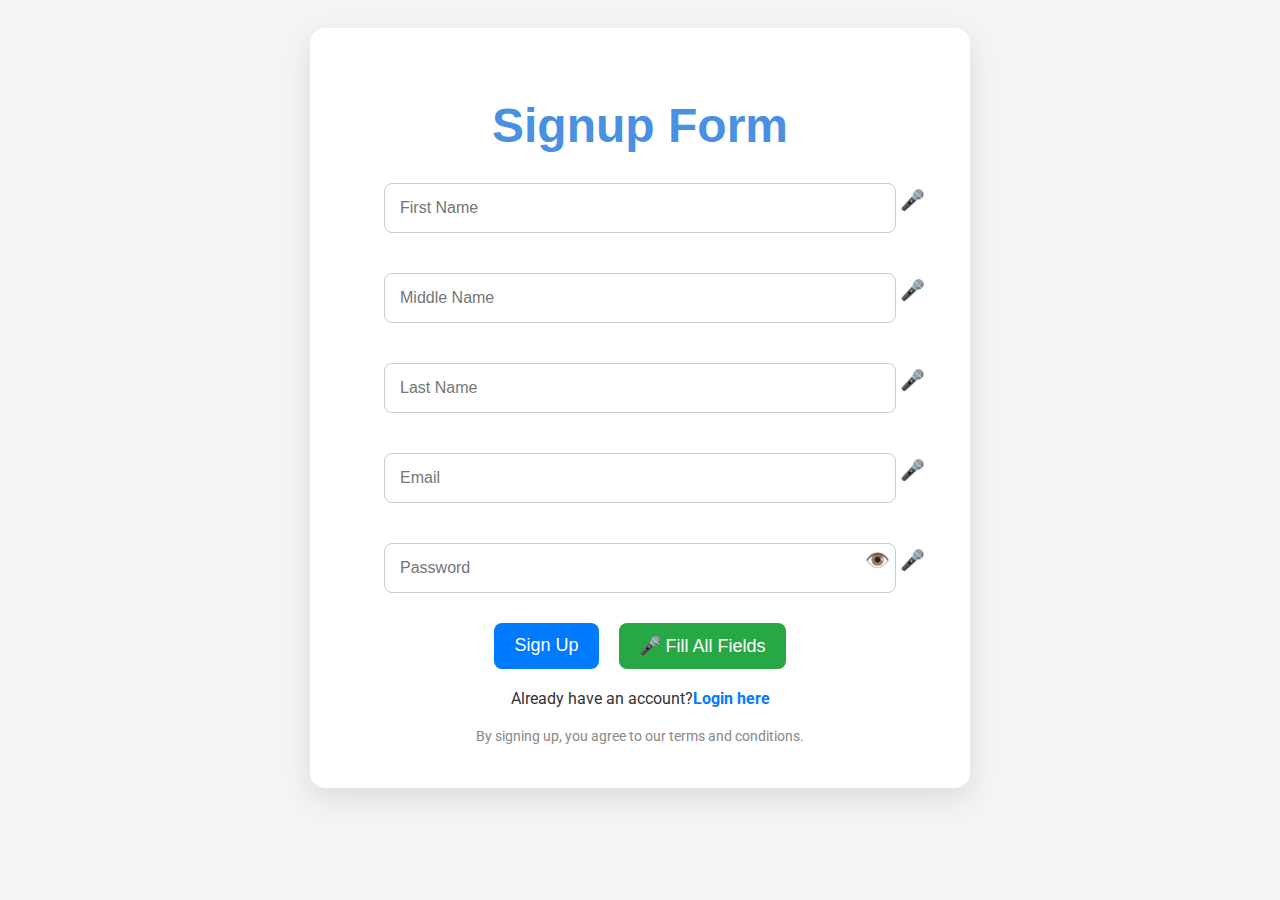
<file: templates/signup-btn.html>
<!DOCTYPE html>
<html lang="en">
<head>
    <meta charset="UTF-8">
    <meta name="viewport" content="width=device-width, initial-scale=1.0">
    <title>Voice-Based Signup Page</title>
    <link href="https://fonts.googleapis.com/css2?family=Roboto:wght@400;500&family=Sacramento&display=swap" rel="stylesheet">
    <style>
        body {
            font-family: 'Roboto', sans-serif;
            background-color: #f3f4f6;
            color: #333;
            text-align: center;
            padding: 20px;
        }
        .container {
            max-width: 600px;
            margin: auto;
            background-color: #fff;
            padding: 30px;
            border-radius: 15px;
            box-shadow: 0 10px 30px rgba(0, 0, 0, 0.1);
        }
        h2 {
            font-family: sans-serif;
            color: #4a90e2;
            font-size: 3em;
            margin-bottom: 20px;
        }
        input[type="text"], input[type="email"], input[type="password"] {
            width: 80%;
            padding: 15px;
            margin: 10px 0;
            border: 1px solid #ccc;
            border-radius: 8px;
            font-size: 16px;
            position: relative;
        }
        .input-container {
            position: relative;
            width: 100%;
        }
        .mic-icon, .eye-icon {
            position: absolute;
            right: 15px;
            top: 15px;
            font-size: 20px;
            cursor: pointer;
            color: #007bff;
        }
        .eye-icon {
            right: 50px;
        }
        .button-container {
            display: flex;
            justify-content: center;
            margin-top: 20px;
        }
        button {
            background-color: #4CAF50;
            color: white;
            padding: 12px 20px;
            border: none;
            border-radius: 8px;
            font-size: 18px;
            cursor: pointer;
            margin: 0 10px;
            transition: background-color 0.3s;
        }
        button:hover {
            background-color: #45a049;
        }
        .signup-button {
            background-color: #007bff;
        }
        .signup-button:hover {
            background-color: #0056b3;
        }
        .voice-button {
            background-color: #28a745;
        }
        .voice-button:hover {
            background-color: #218838;
        }
        .form-container {
            margin-bottom: 20px;
        }
        .footer {
            margin-top: 20px;
            font-size: 14px;
            color: #888;
        }
        .login-link {
            margin-top: 20px;
            font-size: 16px;
        }
        .login-link a {
            color: #007bff;
            text-decoration: none;
            font-weight: bold;
        }
        .login-link a:hover {
            text-decoration: underline;
        }
    </style>
</head>
<body>
    <div class="container">
        <h2>Signup Form</h2>
        <form id="signupForm" action='/submit_signup' method='POST'>
            <div class="form-container">
                <div class="input-container">
                    <input type="text" id="firstName" name="firstName" placeholder="First Name" required>
                    <span class="mic-icon" onclick="startVoiceInput('firstName')">🎤</span>
                </div>
            </div>
        
            <div class="form-container">
                <div class="input-container">
                    <input type="text" id="middleName" name="middleName" placeholder="Middle Name" optional>
                    <span class="mic-icon" onclick="startVoiceInput('middleName')">🎤</span>
                </div>
            </div>
        
            <div class="form-container">
                <div class="input-container">
                    <input type="text" id="lastName" name="lastName" placeholder="Last Name" required>
                    <span class="mic-icon" onclick="startVoiceInput('lastName')">🎤</span>
                </div>
            </div>
        
            <div class="form-container">
                <div class="input-container">
                    <input type="email" id="email" name="email" placeholder="Email" required>
                    <span class="mic-icon" onclick="startVoiceInput('email')">🎤</span>
                </div>
            </div>
        
            <div class="form-container">
                <div class="input-container">
                    <input type="password" id="password" name="password" placeholder="Password" required>
                    <span class="eye-icon" onclick="togglePasswordVisibility()">👁️</span>
                    <span class="mic-icon" onclick="startVoiceInput('password')">🎤</span>
                </div>
            </div>
        
            <div class="button-container">
                <button type="submit" class="signup-button">Sign Up</button>
                <button type="button" class="voice-button" onclick="startVoiceInput('all')">🎤 Fill All Fields</button>
            </div>
        </form>
        

        <div class="login-link">
            <p>Already have an account?<a href="/login">Login here</a></p>
        </div>

        <div class="footer">
            <p>By signing up, you agree to our terms and conditions.</p>
        </div>
    </div>

    <script>
        function startVoiceInput(field) {
            if (!('webkitSpeechRecognition' in window)) {
                alert("Sorry, your browser does not support voice recognition.");
                return;
            }

            const recognition = new webkitSpeechRecognition();
            recognition.continuous = false;
            recognition.interimResults = false;
            recognition.lang = 'en-US';

            recognition.start();

            recognition.onresult = function(event) {
                const result = event.results[0][0].transcript;
                fillFormField(field, result);
            };

            recognition.onerror = function(event) {
                console.error("Error occurred: " + event.error);
            };
        }

        function fillFormField(field, voiceInput) {
            voiceInput = voiceInput.trim().replace(/\s+/g, ' ');

            if (field === 'firstName') {
                document.getElementById("firstName").value = voiceInput;
            } else if (field === 'middleName') {
                document.getElementById("middleName").value = voiceInput;
            } else if (field === 'lastName') {
                document.getElementById("lastName").value = voiceInput;
            } else if (field === 'email') {
                voiceInput = voiceInput.replace(/at/g, '@').replace(/dot/g, '.').replace(/\s+/g, '');
                document.getElementById("email").value = voiceInput.toLowerCase();
            } else if (field === 'password') {
                document.getElementById("password").value = voiceInput;
            } else if (field === 'all') {
                const words = voiceInput.split(' ');
                document.getElementById("firstName").value = words[0] || '';
                document.getElementById("middleName").value = words[1] || '';
                document.getElementById("lastName").value = words[2] || '';
                document.getElementById("email").value = words[3] ? words[3].toLowerCase() + "@example.com" : '';
                document.getElementById("password").value = words[4] || 'defaultPassword';
            }
        }

        function togglePasswordVisibility() {
            const passwordField = document.getElementById("password");
            const currentType = passwordField.type;
            passwordField.type = currentType === "password" ? "text" : "password";
        }

        // Updated form submission function
        document.getElementById("signupForm").onsubmit = function(event) {
            event.preventDefault();

            const formData = new FormData(document.getElementById("signupForm"));

            // Send form data to the backend (Flask)
            fetch('/submit_signup', {
                method: 'POST',
                body: formData
            })
            .then(response => {
                if (response.redirected) {
                    // If the backend sends a redirect response, redirect the user to login
                    window.location.href = '/login';  // Redirect to /login route after successful signup
                } else {
                    alert("Signup failed, please try again.");
                }
            })
            .catch(error => {
                console.error('Error during form submission:', error);
                alert("There was an error with your signup. Please try again.");
            });
        };

                
    </script>
</body>
</html>
</file>
